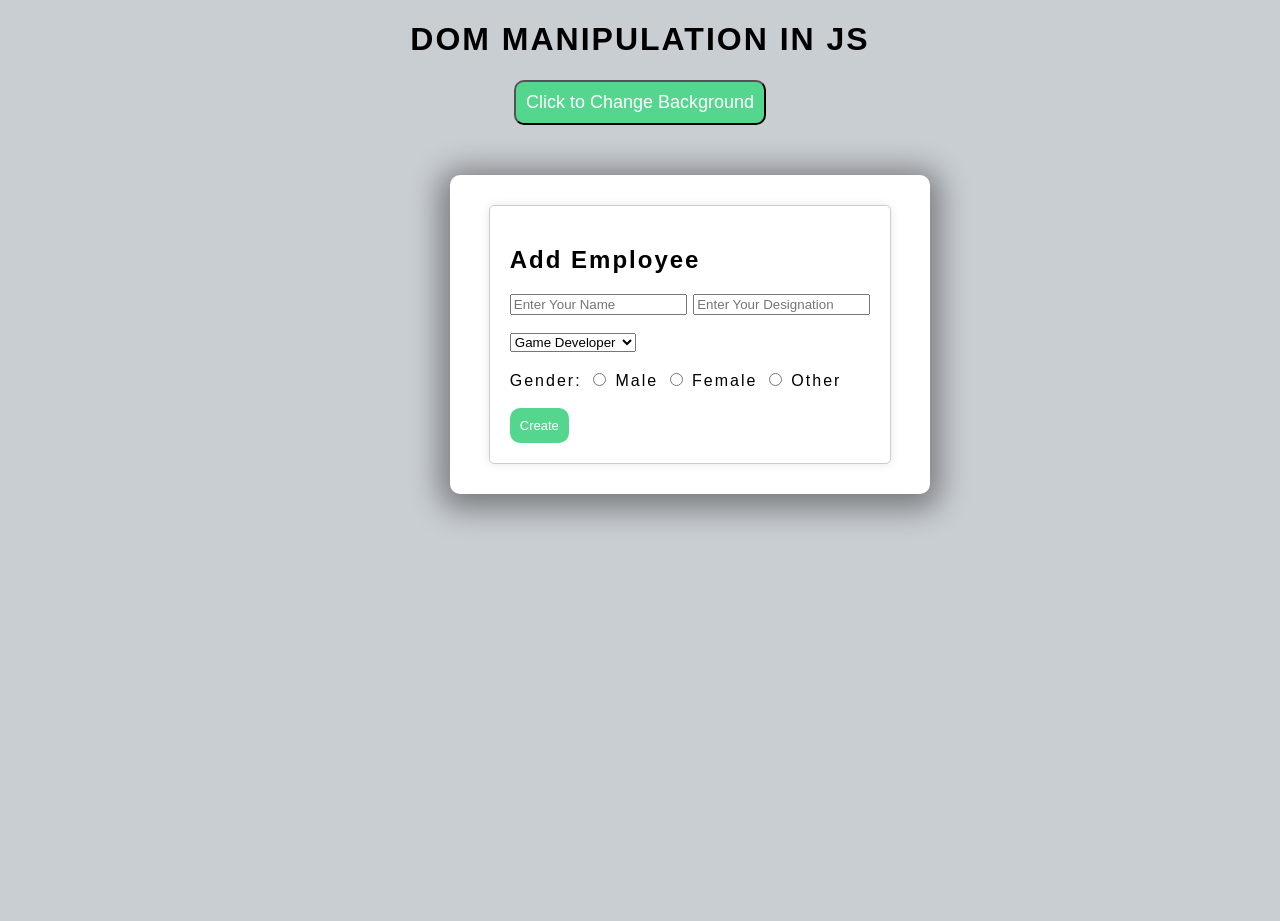
<file: index.html>
<!DOCTYPE html>
<html lang="en">
<head>
    <meta charset="UTF-8">
    <meta name="viewport" content="width=device-width, initial-scale=1.0">
    <title>Document</title>
    <link rel="stylesheet" href="style1.css">
</head>
<body id="main">
    <header>
      <Center><h1 id="txt">DOM MANIPULATION IN JS</h1>
        <button  id="button" style="background-color: rgb(84, 214, 142); padding: 10px; color: white; font-size: large; border-radius: 10px;">Click to Change Background</button></Center>  
    </header>
    <section >
    <div class="container">
        
    </div>
</section>
<script src="script1.js"></script>
</body>
</html>
</file>
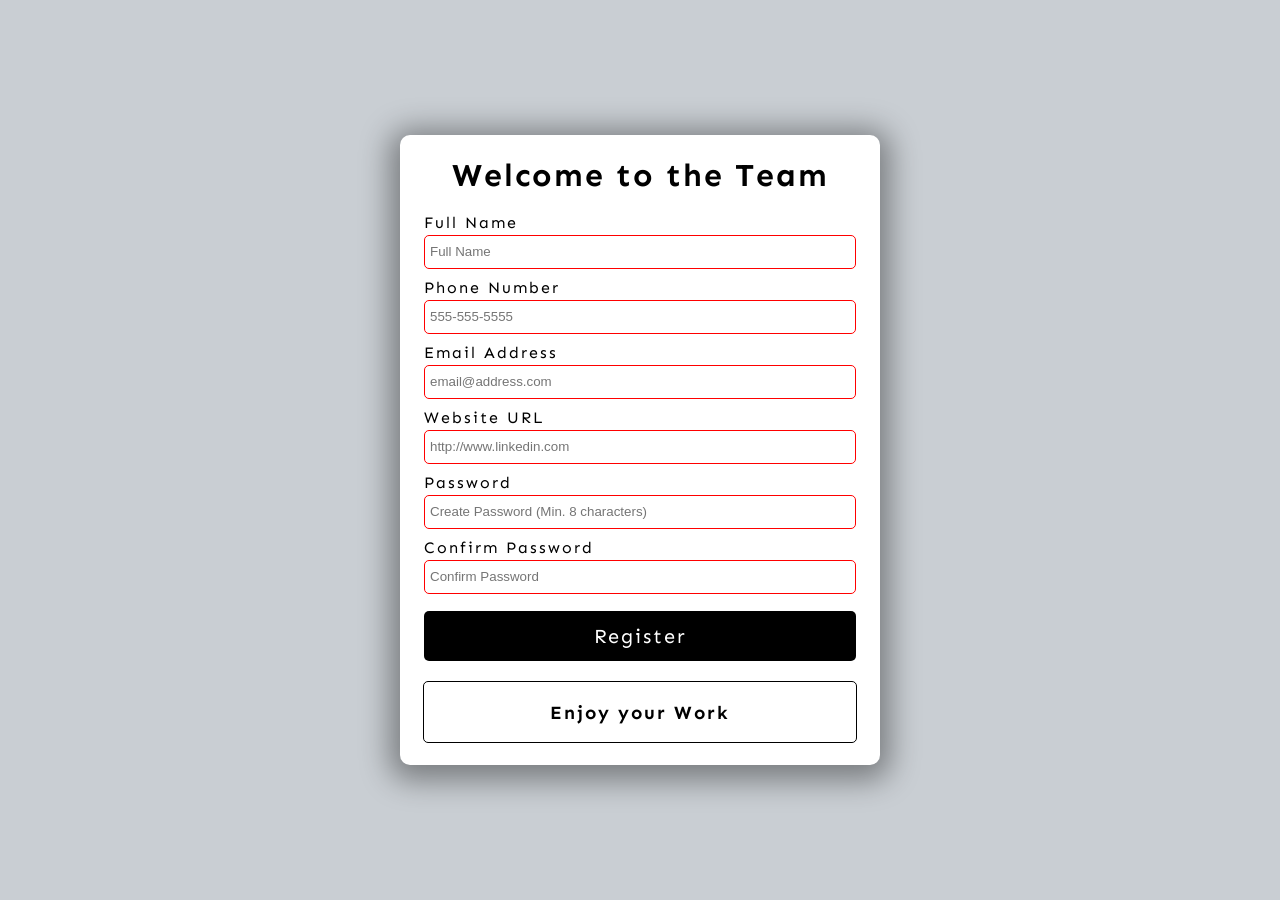
<file: indexxx.html>
<!DOCTYPE html>
<html lang="en">

<head>
    <meta charset="UTF-8">
    <meta name="viewport" content="width=device-width, initial-scale=1.0">
    <title>Form Validator</title>
    <link rel="stylesheet" href="style.css">
</head>

<body>
    <div class="container">
        <h1>Welcome to the Team</h1>
        
        <form id="form">
            
            <div class="form-group">
                <label for="name">Full Name</label>
                <input type="text" id="name" name="name" placeholder="Full Name" required minlength="3" maxlength="100">
            </div>
        
            <div class="form-group">
                <label for="phone">Phone Number</label>
                <input type="tel" id="phone" name="phone" placeholder="555-555-5555" required
                    pattern="[0-9]{3}-[0-9]{3}-[0-9]{4}">
            </div>
          
            <div class="form-group">
                <label for="email">Email Address</label>
                <input type="email" id="email" name="email" placeholder="email@address.com" required>
            </div>
            <!-- Website URL -->
            <div class="form-group">
                <label for="website">Website URL</label>
                <input type="url" id="website" name="website" placeholder="http://www.linkedin.com" required>
            </div>
         
            <div class="form-group">
                <label for="password1">Password</label>
                <input type="password" id="password1" placeholder="Create Password (Min. 8 characters)" required
                    pattern="^(?=.*\d)(?=.*[a-z])(?=.*[A-Z])(?=.*[a-zA-Z]).{8,}$"
                    title="Please include at least 1 uppercase character, 1 lowercase character, and 1 number.">
            </div>
          
            <div class="form-group">
                <label for="password2">Confirm Password</label>
                <input type="password" id="password2" placeholder="Confirm Password" required
                    pattern="^(?=.*\d)(?=.*[a-z])(?=.*[A-Z])(?=.*[a-zA-Z]).{8,}$" name="password">
            </div>
            <button type="submit">Register</button>
        </form>
        <!-- Error/Success Message -->
        <div class="message-container">
            <h3 id="message">Enjoy your Work</h3>
        </div>
    </div>
    <!-- Script -->
    <script src="script.js"></script>
</body>

</html>
</file>
<file: style1.css>
html {
    box-sizing: border-box;
  }
  body {
    margin: 0;
    min-height: 100vh;
    font-family: Sen, sans-serif;
    letter-spacing: 2px;
    /* display: flex; */
    align-items: center;
    justify-content: center;
    background: #c9ced3;
  
  }
 
  .container {
    width: 480px;
    /* height: 630px; */
    background: white;
    display: flex;
    flex-direction: column;
    align-items: center;
    border-radius: 10px;
    box-shadow: 0 5px 30px 10px rgba(0, 0, 0, 0.4);
    justify-content: center;
    margin: 50px 450px;
  }
    /* .add-new-employee{
        /* margin: 5px; */
        /* display: flex; */
    .card{
        display: flex;
        margin: 20px;
        box-shadow: 0 5px 30px 10px rgba(0, 0, 0, 0.1);
        padding: 10px;
    }
    #create{
        background-color: rgb(84, 214, 142);
        padding: 10px; 
        color: white;
         font-size: small; 
         border-radius: 10px;
         border-style: none;
    }
    .register-button{
        background-color: rgb(69, 200, 204);
        padding: 10px; 
        color: white;
         font-size: small; 
         border-radius: 10px;
         border-style: none;
         /* display: inline; */
    }
    /* .register-container {
        display: flex;
        flex-direction: column;
        align-items: center;
    } */

    .register-button {
        background-color: rgb(69, 200, 204);
        padding: 5px;
        color: white;
        font-size: small;
        border-radius: 10px;
        border-style: none;
        /* margin-top: 10px; Adjust the margin as needed */
        display: flex;
        flex-direction: column;
        align-items: center;
        margin-left: 5px;
    }
    .emp-details{
        margin: 20px 5px;
        
    }
    .remove-card{
margin-right: 5px;
margin-top: 5px;
    }
    .emp-role{
        color: blue;
    }
</file>
<file: style.css>
@import url('https://fonts.googleapis.com/css2?family=Sen&display=swap');

html {
  box-sizing: border-box;
}

body {
  margin: 0;
  min-height: 100vh;
  font-family: Sen, sans-serif;
  letter-spacing: 2px;
  display: flex;
  align-items: center;
  justify-content: center;
  background: #c9ced3;

}

.container {
  width: 480px;
  height: 630px;
  background: white;
  display: flex;
  flex-direction: column;
  align-items: center;
  border-radius: 10px;
  box-shadow: 0 5px 30px 10px rgba(0, 0, 0, 0.4);
}

/* Form */
form {
  width: 90%;
}

.form-group {
  height: 65px;

}

label {
  position: relative;
  bottom: 3px;
}

input {
  width: 100%;
  height: 34px;
  padding: 5px;
  border: 1px solid black;
  border-radius: 5px;
  outline: none;
  box-sizing: border-box;
  transition: all 0.3s;
}

input:valid {
  border: 1px solid green;

}

input:invalid {
  border: 1px solid red;
}

button {
  cursor: pointer;
  color: white;
  background: black;
  border: none;
  border-radius: 5px;
  height: 50px;
  width: 100%;
  font-family: Sen, sans-serif;
  font-size: 20px;
  letter-spacing: 2px;
  margin-top: 5px;
}

button:hover {
  filter: brightness(200%);
  background: rgba(22, 22, 22);

}

button:focus {
  outline: none;
}

.message-container {

  border: 1px solid black;
  border-radius: 5px;
  width: 90%;
  margin-top: 20px;
  display: flex;
  justify-content: center;
  color: black;
}
</file>
